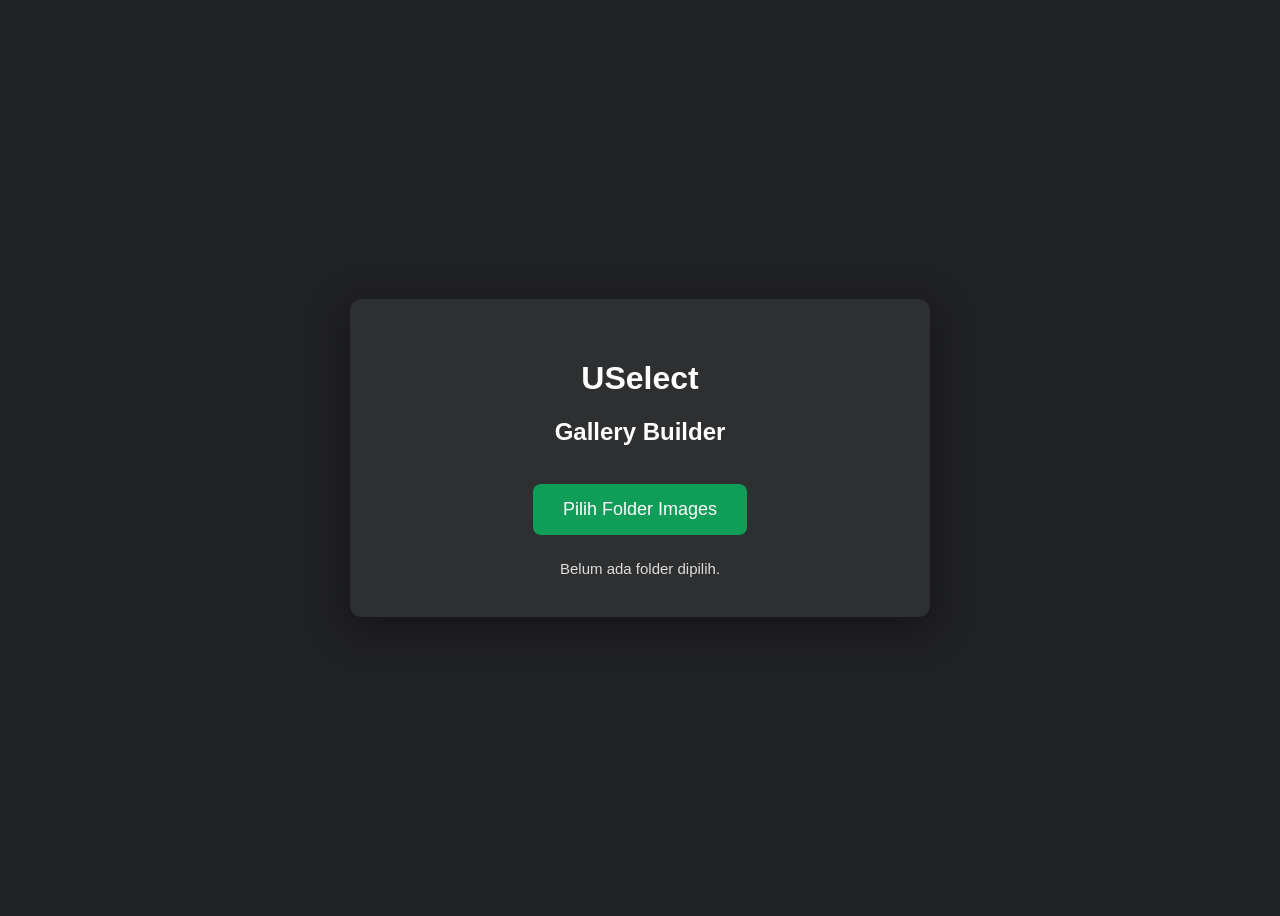
<file: tools/GalleryBuilder.html>
<!DOCTYPE html>
<html lang="id">

<head>

<meta charset="UTF-8">
<meta name="viewport" content="width=device-width, initial-scale=1.0">

<title>USelect Gallery Builder</title>

<style>

body{

    font-family:Arial,sans-serif;
    background:#202124;
    color:white;

    display:flex;
    justify-content:center;
    align-items:center;

    height:100vh;

}

.box{

    width:500px;

    background:#2d2f31;

    border-radius:12px;

    padding:40px;

    text-align:center;

    box-shadow:0 10px 40px rgba(0,0,0,.4);

}

button{

    padding:15px 30px;

    font-size:18px;

    cursor:pointer;

    border:none;

    border-radius:8px;

    background:#0f9d58;

    color:white;

}

button:hover{

    background:#0b7d46;

}

#status{

    margin-top:25px;

    font-size:15px;

    color:#ddd;

}

</style>

</head>

<body>

<div class="box">

<h1>USelect</h1>

<h2>Gallery Builder</h2>

<br>

<button id="btn">

Pilih Folder Images

</button>

<div id="status">

Belum ada folder dipilih.

</div>

</div>

<script>

const btn=document.getElementById("btn");

const status=document.getElementById("status");

btn.onclick=async()=>{

if(!window.showDirectoryPicker){

alert("Browser tidak mendukung fitur ini.\nGunakan Google Chrome atau Microsoft Edge.");

return;

}

const dir=await window.showDirectoryPicker();

let files=[];

for await(const entry of dir.values()){

if(entry.kind==="file"){

let name=entry.name;

let ext=name.split(".").pop().toLowerCase();

if(["jpg","jpeg","png","webp"].includes(ext)){

files.push(name);

}

}

}

files.sort();

status.innerHTML="Menemukan <b>"+files.length+"</b> foto.";

let text="const gallery = [\n\n";

files.forEach(f=>{

text+='    "'+f+'",\n';

});

text+="];";

const blob=new Blob([text],{type:"text/javascript"});

const url=URL.createObjectURL(blob);

const a=document.createElement("a");

a.href=url;

a.download="gallery.js";

a.click();

URL.revokeObjectURL(url);

}

</script>

</body>

</html>
</file>
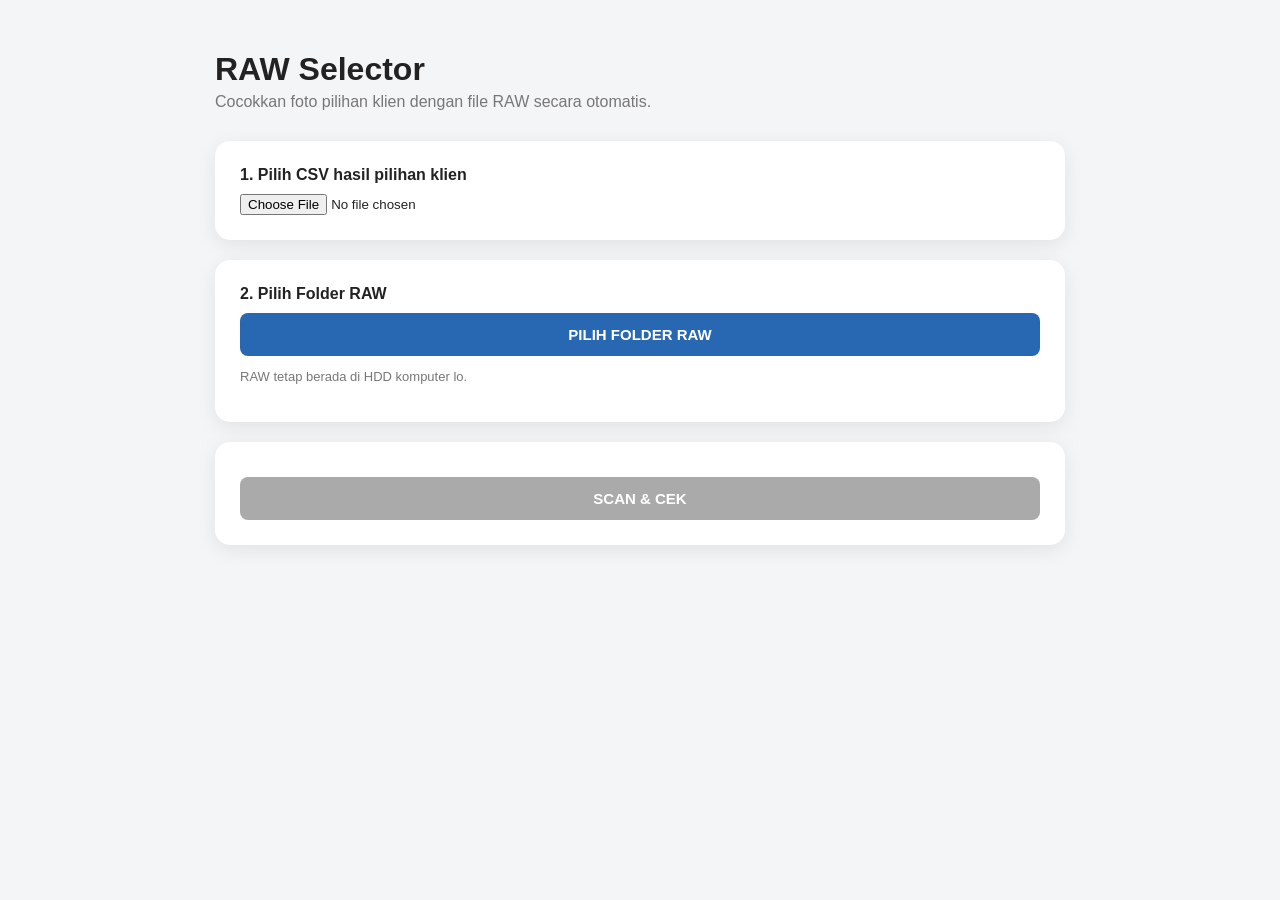
<file: tools/RAW Selector.html>
<!DOCTYPE html>
<html lang="id">
<head>
    <meta charset="UTF-8">
    <meta name="viewport" content="width=device-width, initial-scale=1.0">

    <title>RAW Selector</title>

    <style>
        * {
            box-sizing: border-box;
        }

        body {
            margin: 0;
            padding: 30px;
            background: #f4f5f7;
            font-family: Arial, Helvetica, sans-serif;
            color: #222;
        }

        .container {
            max-width: 850px;
            margin: auto;
        }

        h1 {
            margin-bottom: 5px;
        }

        .subtitle {
            color: #777;
            margin-top: 0;
            margin-bottom: 30px;
        }

        .box {
            background: white;
            padding: 25px;
            border-radius: 15px;
            margin-bottom: 20px;
            box-shadow: 0 5px 20px rgba(0,0,0,.08);
        }

        label {
            display: block;
            font-weight: bold;
            margin-bottom: 10px;
        }

        button {
            border: none;
            border-radius: 8px;
            padding: 13px 25px;
            font-size: 15px;
            font-weight: bold;
            cursor: pointer;
        }

        button:disabled {
            background: #aaa !important;
            cursor: not-allowed;
        }

        #csvFile {
            width: 100%;
        }

        #folderBtn {
            width: 100%;
            background: #2868b2;
            color: white;
        }

        #folderBtn:hover {
            background: #1f5795;
        }

        #scanBtn {
            width: 100%;
            background: #27ae60;
            color: white;
            margin-top: 10px;
        }

        #scanBtn:hover {
            background: #219150;
        }

        #folderName {
            margin-top: 12px;
            padding: 12px;
            border-radius: 8px;
            background: #eef5ff;
            color: #2868b2;
            display: none;
            word-break: break-word;
        }

        .stats {
            display: grid;
            grid-template-columns: repeat(3, 1fr);
            gap: 15px;
            margin-top: 20px;
        }

        .stat {
            padding: 20px;
            border-radius: 10px;
            text-align: center;
            background: #f4f5f7;
        }

        .stat-number {
            display: block;
            font-size: 28px;
            font-weight: bold;
            margin-bottom: 5px;
        }

        .stat-label {
            color: #777;
            font-size: 13px;
        }

        .success {
            background: #eaf8f0;
            color: #167a42;
        }

        .danger {
            background: #fff0f0;
            color: #c0392b;
        }

        .info {
            background: #eef5ff;
            color: #2868b2;
        }

        .warning {
            background: #fff7df;
            color: #9a6a00;
        }

        #status {
            margin-top: 20px;
            padding: 15px;
            border-radius: 8px;
            font-weight: bold;
            display: none;
        }

        #missingList,
        #movePreviewList {
            margin-top: 15px;
        }

        #missingList ul,
        #movePreviewList ul {
            margin: 0;
            padding-left: 25px;
        }

        #missingList li,
        #movePreviewList li {
            margin-bottom: 8px;
            font-family: monospace;
            word-break: break-word;
        }

        .hidden {
            display: none;
        }

        .safe-note {
            padding: 12px;
            border-radius: 8px;
            background: #fff7df;
            color: #7a5a00;
            font-size: 13px;
            margin-top: 15px;
        }

        #moveBtn {
            width: 100%;
            background: #d35400;
            color: white;
            margin-top: 20px;
        }

        #moveBtn:hover {
            background: #b94700;
        }

        .progress {
            margin-top: 15px;
            padding: 12px;
            border-radius: 8px;
            background: #eef5ff;
            color: #2868b2;
            font-weight: bold;
        }

        @media (max-width: 600px) {

            body {
                padding: 15px;
            }

            .stats {
                grid-template-columns: 1fr;
            }

            .box {
                padding: 20px;
            }
        }
    </style>
</head>

<body>

<div class="container">

    <h1>RAW Selector</h1>

    <p class="subtitle">
        Cocokkan foto pilihan klien dengan file RAW secara otomatis.
    </p>


    <!-- CSV -->

    <div class="box">

        <label for="csvFile">
            1. Pilih CSV hasil pilihan klien
        </label>

        <input
            type="file"
            id="csvFile"
            accept=".csv"
        >

    </div>


    <!-- FOLDER -->

    <div class="box">

        <label>
            2. Pilih Folder RAW
        </label>

        <button id="folderBtn">
            PILIH FOLDER RAW
        </button>

        <div id="folderName"></div>

        <p style="color:#777;font-size:13px;">
            RAW tetap berada di HDD komputer lo.
        </p>

    </div>


    <!-- SCAN -->

    <div class="box">

        <button id="scanBtn" disabled>
            SCAN & CEK
        </button>

        <div id="status"></div>


        <div id="results" class="hidden">

            <!-- STATS -->

            <div class="stats">

                <div class="stat info">

                    <span
                        id="totalCount"
                        class="stat-number"
                    >
                        0
                    </span>

                    <span class="stat-label">
                        Foto pilihan klien
                    </span>

                </div>


                <div class="stat success">

                    <span
                        id="foundCount"
                        class="stat-number"
                    >
                        0
                    </span>

                    <span class="stat-label">
                        RAW ditemukan
                    </span>

                </div>


                <div class="stat danger">

                    <span
                        id="missingCount"
                        class="stat-number"
                    >
                        0
                    </span>

                    <span class="stat-label">
                        RAW tidak ditemukan
                    </span>

                </div>

            </div>


            <!-- MISSING -->

            <div
                id="missingBox"
                class="box hidden"
                style="margin-top:20px;"
            >

                <h3>
                    RAW Tidak Ditemukan
                </h3>

                <div id="missingList"></div>

            </div>


            <!-- DRY RUN -->

            <div
                id="movePreviewBox"
                class="box hidden"
                style="margin-top:20px;"
            >

                <h3>
                    DRY RUN — Preview MOVE
                </h3>

                <p>
                    Semua RAW pilihan ditemukan.
                </p>

                <div class="safe-note">
                    ⚠️ Proses akan melakukan:
                    <strong>COPY → VERIFIKASI → HAPUS SUMBER.</strong>
                    RAW asli hanya dihapus setelah file tujuan
                    berhasil diverifikasi.
                </div>

                <div id="movePreviewList"></div>

                <button
                    id="moveBtn"
                    disabled
                >
                    MOVE KE SELECTED
                </button>

            </div>


            <!-- PROGRESS -->

            <div
                id="progressBox"
                class="box hidden"
                style="margin-top:20px;"
            >

                <h3>
                    Proses MOVE
                </h3>

                <div
                    id="progressText"
                    class="progress"
                >
                    Menunggu...
                </div>

            </div>

        </div>

    </div>

</div>


<script>

    // ==========================================
    // ELEMENT
    // ==========================================

    const csvInput =
        document.getElementById("csvFile");

    const folderBtn =
        document.getElementById("folderBtn");

    const folderName =
        document.getElementById("folderName");

    const scanBtn =
        document.getElementById("scanBtn");

    const statusBox =
        document.getElementById("status");

    const resultsBox =
        document.getElementById("results");

    const totalCount =
        document.getElementById("totalCount");

    const foundCount =
        document.getElementById("foundCount");

    const missingCount =
        document.getElementById("missingCount");

    const missingBox =
        document.getElementById("missingBox");

    const missingList =
        document.getElementById("missingList");

    const movePreviewBox =
        document.getElementById("movePreviewBox");

    const movePreviewList =
        document.getElementById("movePreviewList");

    const moveBtn =
        document.getElementById("moveBtn");

    const progressBox =
        document.getElementById("progressBox");

    const progressText =
        document.getElementById("progressText");


    // ==========================================
    // DATA
    // ==========================================

    let csvFile = null;

    let rawFolderHandle = null;

    let foundFiles = [];


    // ==========================================
    // RAW EXTENSIONS
    // ==========================================

    const RAW_EXTENSIONS = [

        "CR2",
        "CR3",
        "NEF",
        "ARW",
        "RAF",
        "ORF",
        "RW2",
        "DNG",
        "PEF",
        "SRW",
        "RAW"

    ];


    // ==========================================
    // CSV
    // ==========================================

    csvInput.addEventListener(
        "change",
        function () {

            csvFile =
                this.files[0] || null;

            updateScanButton();

        }
    );


    // ==========================================
    // FOLDER PICKER
    // ==========================================

    folderBtn.addEventListener(
        "click",
        async function () {

            try {

                rawFolderHandle =
                    await window.showDirectoryPicker({
                        mode: "readwrite"
                    });


                folderName.textContent =
                    "Folder terpilih: " +
                    rawFolderHandle.name;


                folderName.style.display =
                    "block";


                showStatus(
                    "Folder RAW berhasil dipilih.",
                    "success"
                );


                updateScanButton();


            } catch (error) {

                if (
                    error.name === "AbortError"
                ) {

                    return;

                }


                console.error(error);


                showStatus(
                    "Folder RAW gagal dipilih.",
                    "danger"
                );

            }

        }
    );


    // ==========================================
    // ENABLE SCAN
    // ==========================================

    function updateScanButton() {

        scanBtn.disabled =
            !(csvFile && rawFolderHandle);

    }


    // ==========================================
    // SCAN
    // ==========================================

    scanBtn.addEventListener(
        "click",
        async function () {

            scanBtn.disabled = true;

            moveBtn.disabled = true;

            foundFiles = [];


            resultsBox.classList.add(
                "hidden"
            );

            missingBox.classList.add(
                "hidden"
            );

            movePreviewBox.classList.add(
                "hidden"
            );

            progressBox.classList.add(
                "hidden"
            );


            missingList.innerHTML = "";

            movePreviewList.innerHTML = "";


            try {

                // ==============================
                // BACA CSV
                // ==============================

                showStatus(
                    "Sedang membaca CSV...",
                    "info"
                );


                const csvText =
                    await csvFile.text();


                const selectedNames =
                    parseCSV(csvText);


                // ==============================
                // SCAN RAW
                // ==============================

                showStatus(
                    "Sedang mencari RAW di seluruh subfolder...",
                    "info"
                );


                const rawMap =
                    new Map();


                await scanFolder(
                    rawFolderHandle,
                    rawMap
                );


                // ==============================
                // MATCH
                // ==============================

                const found = [];

                const missing = [];

                const duplicateMatches = [];


                selectedNames.forEach(
                    function(name) {

                        const baseName =
                            getBaseName(name);


                        if (
                            rawMap.has(baseName)
                        ) {

                            const files =
                                rawMap.get(baseName);


                            if (
                                files.length > 1
                            ) {

                                duplicateMatches.push({
                                    selected: name,
                                    files: files
                                });

                            }


                            found.push({
                                selected: name,
                                files: files
                            });

                        } else {

                            missing.push(name);

                        }

                    }
                );


                // ==============================
                // STATISTIK
                // ==============================

                totalCount.textContent =
                    selectedNames.length;

                foundCount.textContent =
                    found.length;

                missingCount.textContent =
                    missing.length;


                resultsBox.classList.remove(
                    "hidden"
                );


                // ==============================
                // MISSING
                // ==============================

                if (
                    missing.length > 0
                ) {

                    showStatus(
                        "ADA RAW YANG TIDAK DITEMUKAN. MOVE DIBLOKIR.",
                        "danger"
                    );


                    missingBox.classList.remove(
                        "hidden"
                    );


                    const ul =
                        document.createElement("ul");


                    missing.forEach(
                        function(name) {

                            const li =
                                document.createElement("li");


                            li.textContent =
                                name;


                            ul.appendChild(li);

                        }
                    );


                    missingList.appendChild(
                        ul
                    );

                }


                // ==============================
                // DUPLICATE
                // ==============================

                else if (
                    duplicateMatches.length > 0
                ) {

                    showStatus(
                        "ADA NAMA RAW YANG DUPLIKAT. MOVE DIBLOKIR.",
                        "danger"
                    );


                    movePreviewBox.classList.remove(
                        "hidden"
                    );


                    const warning =
                        document.createElement("div");


                    warning.className =
                        "safe-note";


                    warning.textContent =
                        "Nama file yang sama ditemukan di lebih dari satu folder. Program sengaja tidak memilih secara otomatis agar RAW yang salah tidak ikut dipindahkan.";


                    movePreviewList.appendChild(
                        warning
                    );


                    const ul =
                        document.createElement("ul");


                    duplicateMatches.forEach(
                        function(item) {

                            const li =
                                document.createElement("li");


                            li.textContent =
                                item.selected +
                                " → ditemukan " +
                                item.files.length +
                                " file";


                            ul.appendChild(li);

                        }
                    );


                    movePreviewList.appendChild(
                        ul
                    );

                }


                // ==============================
                // SEMUA AMAN
                // ==============================

                else {

                    showStatus(
                        "SEMUA RAW DITEMUKAN. SIAP MOVE.",
                        "success"
                    );


                    movePreviewBox.classList.remove(
                        "hidden"
                    );


                    const title =
                        document.createElement("p");


                    title.innerHTML =
                        "<strong>" +
                        found.length +
                        " file siap dipindahkan ke SELECTED:</strong>";


                    movePreviewList.appendChild(
                        title
                    );


                    const ul =
                        document.createElement("ul");


                    found.forEach(
                        function(item) {

                            item.files.forEach(
                                function(fileInfo) {

                                    foundFiles.push(
                                        fileInfo
                                    );


                                    const li =
                                        document.createElement("li");


                                    li.textContent =
                                        fileInfo.fileHandle.name +
                                        "  →  SELECTED/" +
                                        fileInfo.fileHandle.name;


                                    ul.appendChild(li);

                                }
                            );

                        }
                    );


                    movePreviewList.appendChild(
                        ul
                    );


                    const ready =
                        document.createElement("div");


                    ready.className =
                        "safe-note";


                    ready.innerHTML =
                        "✅ Semua file ditemukan. Tidak ada file yang hilang dan tidak ada nama RAW yang duplikat.";


                    movePreviewList.appendChild(
                        ready
                    );


                    moveBtn.disabled =
                        false;

                }


            } catch (error) {

                console.error(error);


                showStatus(
                    "Terjadi error saat membaca folder RAW.",
                    "danger"
                );

            }


            scanBtn.disabled =
                false;

        }
    );


    // ==========================================
    // MOVE AMAN
    // ==========================================

    moveBtn.addEventListener(
        "click",
        async function () {

            if (
                !rawFolderHandle ||
                foundFiles.length === 0
            ) {

                return;

            }


            const confirmed =
                confirm(
                    "Yakin mau MEMINDAHKAN " +
                    foundFiles.length +
                    " RAW ke folder SELECTED?\n\n" +
                    "Program akan COPY → VERIFY → HAPUS SUMBER."
                );


            if (!confirmed) {

                return;

            }


            moveBtn.disabled =
                true;

            scanBtn.disabled =
                true;


            progressBox.classList.remove(
                "hidden"
            );


            let successCount = 0;

            let errorCount = 0;


            try {

                // ==================================
                // BUAT FOLDER SELECTED
                // ==================================

                progressText.textContent =
                    "Membuat folder SELECTED...";


                const selectedFolder =
                    await rawFolderHandle.getDirectoryHandle(
                        "SELECTED",
                        {
                            create: true
                        }
                    );


                // ==================================
                // PROSES SATU PER SATU
                // ==================================

                for (
                    const fileInfo of foundFiles
                ) {

                    const sourceFile =
                        fileInfo.fileHandle;


                    const sourceParent =
                        fileInfo.parentHandle;


                    try {

                        progressText.textContent =
                            "Menyalin: " +
                            sourceFile.name;


                        // ==========================
                        // BACA FILE SUMBER
                        // ==========================

                        const sourceFileObject =
                            await sourceFile.getFile();


                        const sourceSize =
                            sourceFileObject.size;


                        // ==========================
                        // BUAT FILE TUJUAN
                        // ==========================

                        const targetFile =
                            await selectedFolder.getFileHandle(
                                sourceFile.name,
                                {
                                    create: true
                                }
                            );


                        // ==========================
                        // TULIS FILE
                        // ==========================

                        const writable =
                            await targetFile.createWritable();


                        await writable.write(
                            sourceFileObject
                        );


                        await writable.close();


                        // ==========================
                        // VERIFIKASI UKURAN
                        // ==========================

                        progressText.textContent =
                            "Memverifikasi: " +
                            sourceFile.name;


                        const targetFileObject =
                            await targetFile.getFile();


                        const targetSize =
                            targetFileObject.size;


                        // ==========================
                        // CEK UKURAN
                        // ==========================

                        if (
                            sourceSize !== targetSize
                        ) {

                            throw new Error(
                                "Ukuran file tujuan berbeda dengan sumber."
                            );

                        }


                        // ==========================
                        // HAPUS SUMBER
                        // ==========================

                        progressText.textContent =
                            "Menghapus sumber: " +
                            sourceFile.name;


                        await sourceParent.removeEntry(
                            sourceFile.name
                        );


                        successCount++;


                    } catch (fileError) {

                        console.error(
                            "GAGAL:",
                            sourceFile.name,
                            fileError
                        );


                        errorCount++;


                        // RAW SUMBER TIDAK DIHAPUS
                    }


                    // ==========================
                    // UPDATE PROGRESS
                    // ==========================

                    progressText.textContent =
                        "Progress: " +
                        (successCount + errorCount) +
                        " / " +
                        foundFiles.length;

                }


                // ==================================
                // HASIL AKHIR
                // ==================================

                if (
                    errorCount === 0
                ) {

                    progressText.textContent =
                        "✅ SELESAI. " +
                        successCount +
                        " RAW berhasil dipindahkan ke SELECTED.";


                    showStatus(
                        "MOVE BERHASIL. RAW asli sudah dipindahkan ke SELECTED.",
                        "success"
                    );


                } else {

                    progressText.textContent =
                        "⚠️ " +
                        successCount +
                        " berhasil, " +
                        errorCount +
                        " gagal.";


                    showStatus(
                        "Ada file yang gagal dipindahkan. RAW yang gagal tetap dipertahankan.",
                        "warning"
                    );

                }


            } catch (error) {

                console.error(error);


                progressText.textContent =
                    "❌ Proses MOVE gagal.";


                showStatus(
                    "Proses MOVE gagal. RAW sumber tidak dihapus.",
                    "danger"
                );


                moveBtn.disabled =
                    false;

            }


            scanBtn.disabled =
                false;

        }
    );


    // ==========================================
    // SCAN FOLDER RECURSIVE
    // ==========================================

    async function scanFolder(
        directoryHandle,
        rawMap
    ) {

        for await (
            const entry of directoryHandle.values()
        ) {

            // ==============================
            // ABAIKAN SELECTED
            // ==============================

            if (
                entry.kind === "directory" &&
                entry.name.toUpperCase() === "SELECTED"
            ) {

                continue;

            }


            // ==============================
            // FILE
            // ==============================

            if (
                entry.kind === "file"
            ) {

                const extension =
                    getExtension(
                        entry.name
                    );


                if (
                    !RAW_EXTENSIONS.includes(
                        extension
                    )
                ) {

                    continue;

                }


                const baseName =
                    getBaseName(
                        entry.name
                    );


                if (
                    !rawMap.has(baseName)
                ) {

                    rawMap.set(
                        baseName,
                        []
                    );

                }


                rawMap
                    .get(baseName)
                    .push({
                        fileHandle: entry,
                        parentHandle: directoryHandle
                    });

            }


            // ==============================
            // SUBFOLDER
            // ==============================

            if (
                entry.kind === "directory"
            ) {

                await scanFolder(
                    entry,
                    rawMap
                );

            }

        }

    }


    // ==========================================
    // CSV PARSER
    // ==========================================

    function parseCSV(text) {

        return text

            .split(/\r?\n/)

            .map(
                line =>
                line.trim()
            )

            .filter(
                line =>
                line.length > 0
            )

            .map(
                line => {

                    let value =
                        line.split(",")[0];


                    value =
                        value
                        .trim()
                        .replace(
                            /^["']|["']$/g,
                            ""
                        );


                    return value;

                }
            )

            .filter(
                name => {

                    const lower =
                        name.toLowerCase();


                    return (
                        lower !== "filename" &&
                        lower !== "file" &&
                        lower !== "name"
                    );

                }
            );

    }


    // ==========================================
    // BASE NAME
    // ==========================================

    function getBaseName(
        filename
    ) {

        const cleanName =
            filename
            .split("\\")
            .pop()
            .split("/")
            .pop()
            .trim()
            .toUpperCase();


        const lastDot =
            cleanName.lastIndexOf(".");


        if (
            lastDot === -1
        ) {

            return cleanName;

        }


        return cleanName.substring(
            0,
            lastDot
        );

    }


    // ==========================================
    // EXTENSION
    // ==========================================

    function getExtension(
        filename
    ) {

        const cleanName =
            filename
            .split("\\")
            .pop()
            .split("/")
            .pop()
            .trim()
            .toUpperCase();


        const lastDot =
            cleanName.lastIndexOf(".");


        if (
            lastDot === -1
        ) {

            return "";

        }


        return cleanName.substring(
            lastDot + 1
        );

    }


    // ==========================================
    // STATUS
    // ==========================================

    function showStatus(
        message,
        type
    ) {

        statusBox.textContent =
            message;


        statusBox.style.display =
            "block";


        statusBox.className =
            "";


        statusBox.classList.add(
            type
        );

    }

</script>

</body>
</html>
</file>
